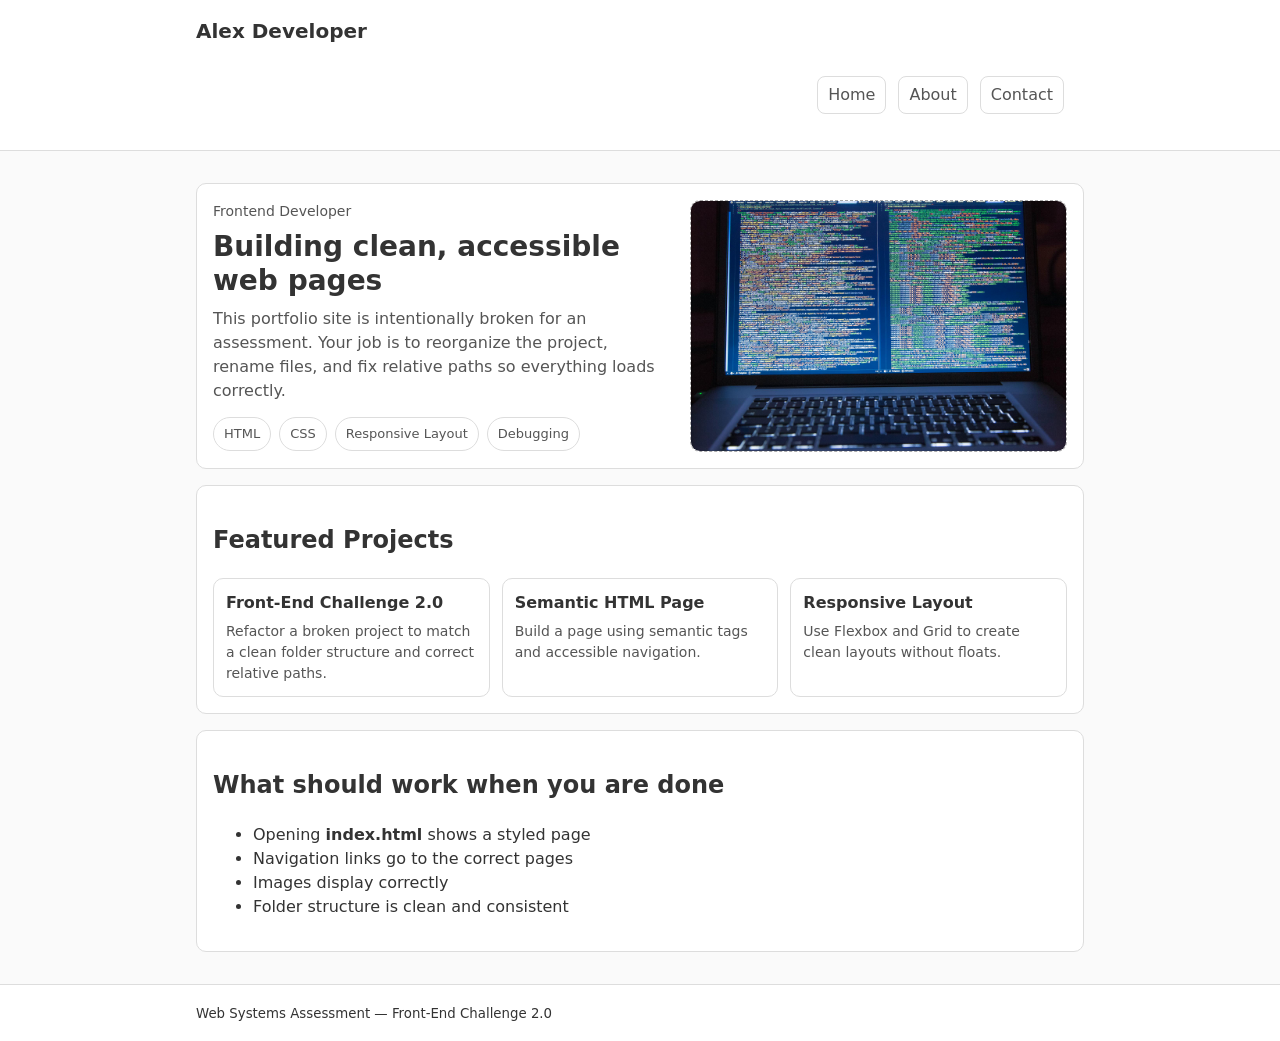
<file: index.html>
<!doctype html>
<html lang="en">
  <head>
    <meta charset="utf-8" />
    <meta name="viewport" content="width=device-width, initial-scale=1" />
    <title>Developer Portfolio</title>

    <!-- INTENTIONALLY BROKEN: wrong stylesheet path and filename -->
    <link rel="stylesheet" href="./css/styles.css" />
  </head>
  <body>
    <header class="site-header">
      <div class="container">
        <h1 class="site-title">Alex Developer</h1>

        <nav class="site-nav" aria-label="Primary">
          <!-- INTENTIONALLY BROKEN: these hrefs do not match existing filenames/locations -->
          <a href="index.html">Home</a>
          <a href="about.html">About</a>
          <a href="pages/contact.html">Contact</a>
        </nav>
      </div>
    </header>

    <main class="container">
      <section class="hero card">
        <div class="hero-grid">
          <div class="hero-copy">
            <p class="hero-kicker">Frontend Developer</p>
            <h2 class="hero-title">Building clean, accessible web pages</h2>
            <p class="hero-text">
              This portfolio site is intentionally broken for an assessment.
              Your job is to reorganize the project, rename files, and fix
              relative paths so everything loads correctly.
            </p>

            <ul class="tag-list" aria-label="Key skills">
              <li class="tag">HTML</li>
              <li class="tag">CSS</li>
              <li class="tag">Responsive Layout</li>
              <li class="tag">Debugging</li>
            </ul>
          </div>

          <div class="hero-media">
            <!--
              INTENTIONALLY BROKEN:
              - The banner image currently exists with a different name.
              - Students must create the banner folder and rename the banner file.
            -->
            <img
              class="hero-banner"
              src="./assets/img/banner/hero-banner.jpg"
              alt="Laptop with code on screen"
              width="1120"
              height="560"
            />
          </div>
        </div>
      </section>

      <section class="card">
        <h2>Featured Projects</h2>
        <div class="project-grid">
          <article class="project">
            <h3 class="project-title">Front-End Challenge 2.0</h3>
            <p class="project-text">
              Refactor a broken project to match a clean folder structure and
              correct relative paths.
            </p>
          </article>
          <article class="project">
            <h3 class="project-title">Semantic HTML Page</h3>
            <p class="project-text">
              Build a page using semantic tags and accessible navigation.
            </p>
          </article>
          <article class="project">
            <h3 class="project-title">Responsive Layout</h3>
            <p class="project-text">
              Use Flexbox and Grid to create clean layouts without floats.
            </p>
          </article>
        </div>
      </section>

      <section class="card">
        <h2>What should work when you are done</h2>
        <ul>
          <li>Opening <strong>index.html</strong> shows a styled page</li>
          <li>Navigation links go to the correct pages</li>
          <li>Images display correctly</li>
          <li>Folder structure is clean and consistent</li>
        </ul>
      </section>
    </main>

    <footer class="site-footer">
      <div class="container">
        <small>Web Systems Assessment — Front-End Challenge 2.0</small>
      </div>
    </footer>
  </body>
</html>
</file>
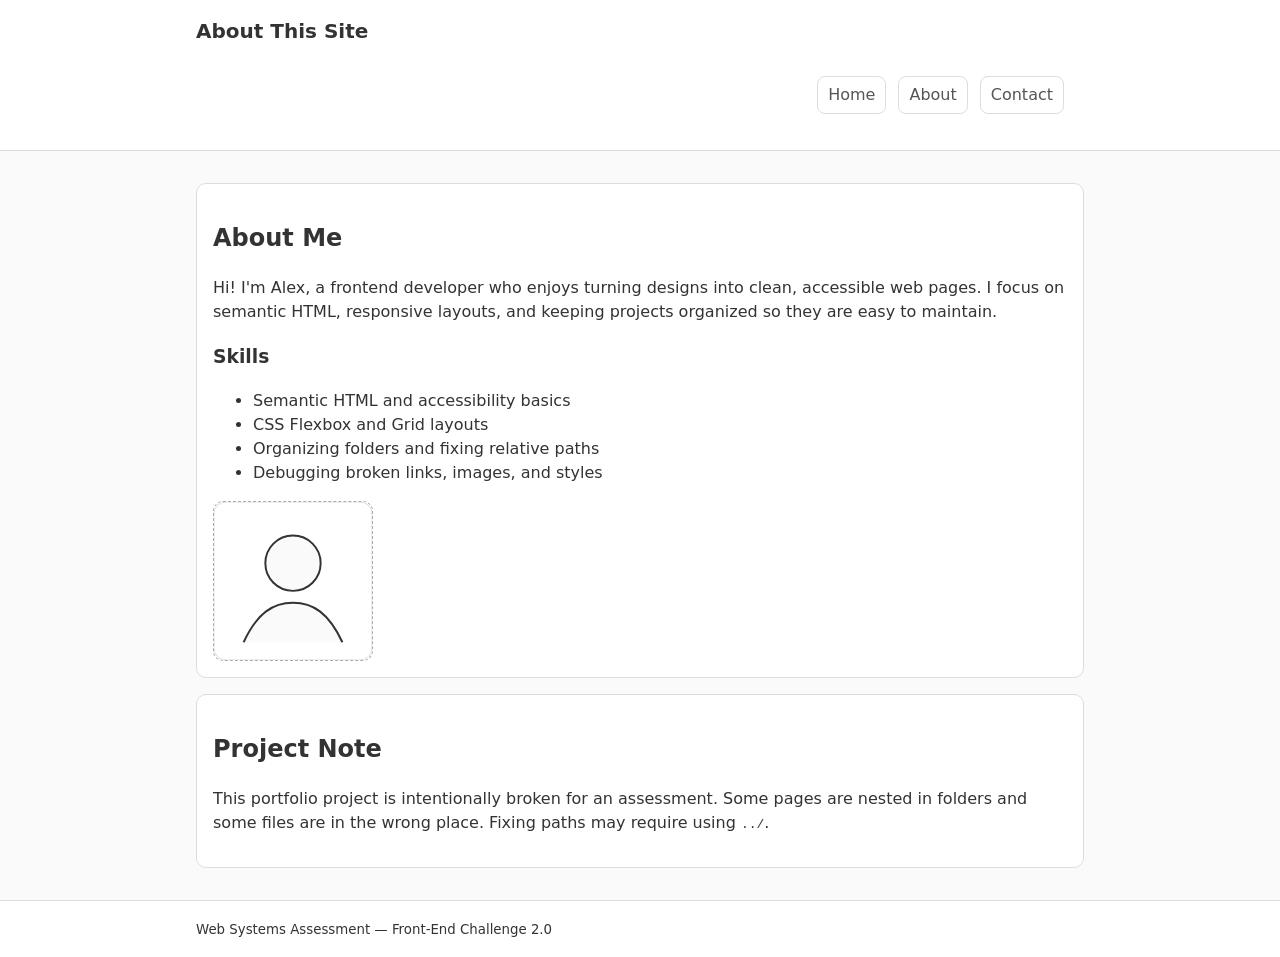
<file: about.html>
<!doctype html>
<html lang="en">
  <head>
    <meta charset="utf-8" />
    <meta name="viewport" content="width=device-width, initial-scale=1" />
    <title>About</title>

    <!-- INTENTIONALLY BROKEN: wrong stylesheet path and filename -->
    <link rel="stylesheet" href="css/styles.css" />
  </head>
  <body>
    <header class="site-header">
      <div class="container">
        <h1 class="site-title">About This Site</h1>

        <nav class="site-nav" aria-label="Primary">
          <!-- INTENTIONALLY BROKEN: filenames/paths are not correct -->
          <a href="index.html">Home</a>
          <a href="about.html" aria-current="page">About</a>
          <a href="pages/contact.html">Contact</a>
        </nav>
      </div>
    </header>

    <main class="container">
      <section class="card">
        <h2>About Me</h2>
        <p>
          Hi! I'm Alex, a frontend developer who enjoys turning designs into
          clean, accessible web pages. I focus on semantic HTML, responsive
          layouts, and keeping projects organized so they are easy to maintain.
        </p>

        <h3>Skills</h3>
        <ul>
          <li>Semantic HTML and accessibility basics</li>
          <li>CSS Flexbox and Grid layouts</li>
          <li>Organizing folders and fixing relative paths</li>
          <li>Debugging broken links, images, and styles</li>
        </ul>

        <!-- INTENTIONALLY BROKEN: wrong image path and filename -->
        <img
          class="profile-image"
          src="../assets/img/profile.svg"
          alt="A simple profile icon"
          width="160"
          height="160"
        />
      </section>

      <section class="card">
        <h2>Project Note</h2>
        <p>
          This portfolio project is intentionally broken for an assessment. Some
          pages are nested in folders and some files are in the wrong place.
          Fixing paths may require using <code>../</code>.
        </p>
      </section>
    </main>

    <footer class="site-footer">
      <div class="container">
        <small>Web Systems Assessment — Front-End Challenge 2.0</small>
      </div>
    </footer>
  </body>
</html>
</file>
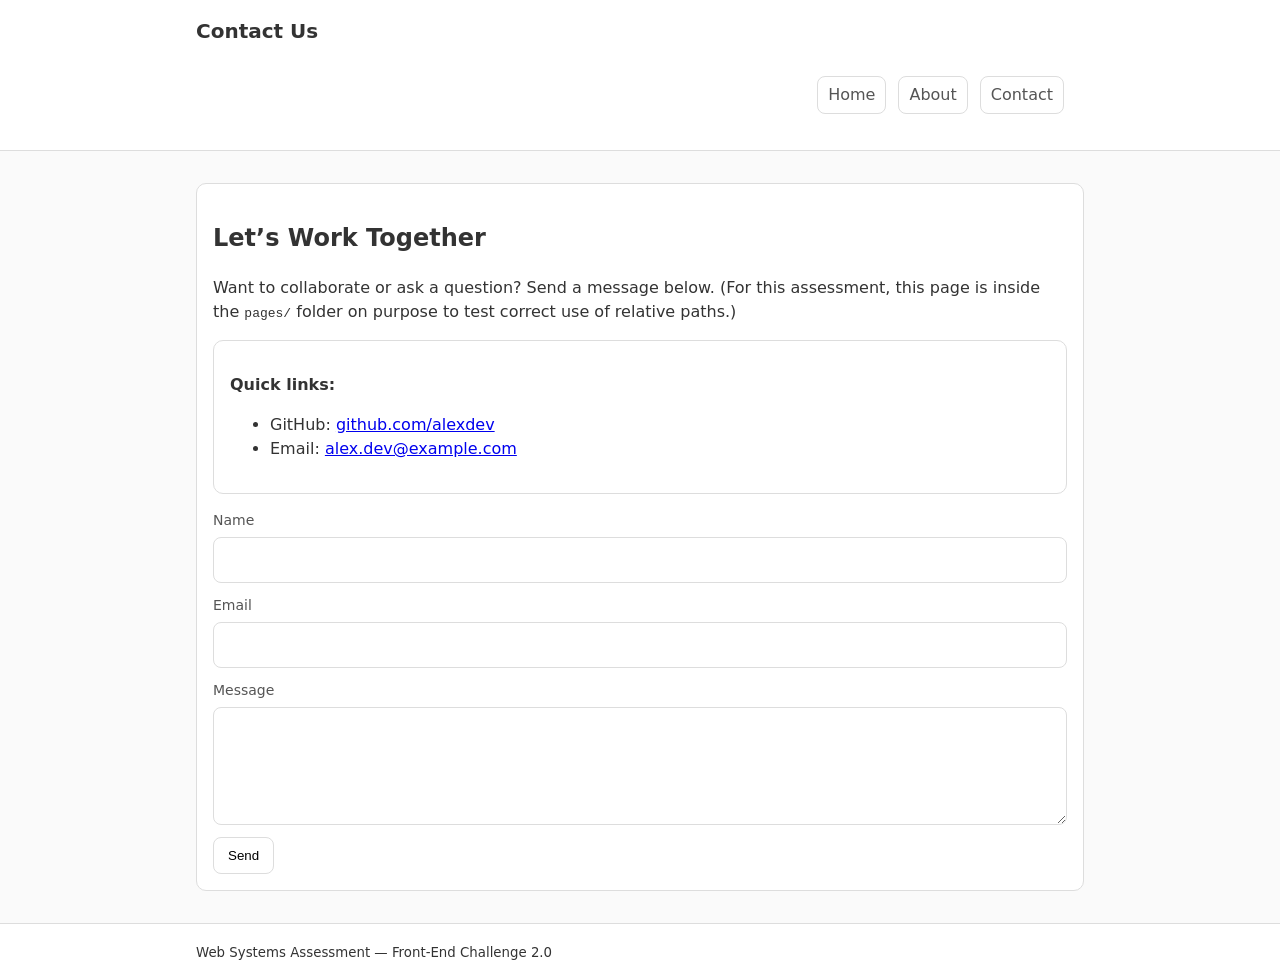
<file: pages/contact.html>
<!doctype html>
<html lang="en">
  <head>
    <meta charset="utf-8" />
    <meta name="viewport" content="width=device-width, initial-scale=1" />
    <title>Contact</title>

    <!-- INTENTIONALLY BROKEN: wrong relative path to CSS from a nested page -->
    <link rel="stylesheet" href="../css/styles.css" />
  </head>
  <body>
    <header class="site-header">
      <div class="container">
        <h1 class="site-title">Contact Us</h1>

        <nav class="site-nav" aria-label="Primary">
          <!-- INTENTIONALLY BROKEN: wrong paths back to root pages -->
          <a href="../index.html">Home</a>
          <a href="../about.html">About</a>
          <a href="contact.html" aria-current="page">Contact</a>
        </nav>
      </div>
    </header>

    <main class="container">
      <section class="card">
        <h2>Let’s Work Together</h2>
        <p>
          Want to collaborate or ask a question? Send a message below. (For this
          assessment, this page is inside the <code>pages/</code>
          folder on purpose to test correct use of relative paths.)
        </p>

        <div class="card" aria-label="Quick links">
          <p><strong>Quick links:</strong></p>
          <ul>
            <li>GitHub: <a href="#">github.com/alexdev</a></li>
            <li>Email: <a href="#">alex.dev@example.com</a></li>
          </ul>
        </div>

        <form class="contact-form">
          <label class="field">
            <span class="field-label">Name</span>
            <input class="field-input" type="text" name="name" />
          </label>

          <label class="field">
            <span class="field-label">Email</span>
            <input class="field-input" type="email" name="email" />
          </label>

          <label class="field">
            <span class="field-label">Message</span>
            <textarea class="field-input" name="message" rows="4"></textarea>
          </label>

          <button class="btn" type="submit">Send</button>
        </form>
      </section>
    </main>

    <footer class="site-footer">
      <div class="container">
        <small>Web Systems Assessment — Front-End Challenge 2.0</small>
      </div>
    </footer>
  </body>
</html>
</file>
<file: css/styles.css>
/*
  NOTE: This CSS file is intentionally placed in a non-standard folder name.
  The assessment expects students to reorganize into a clean structure (e.g., css/styles.css)
  and fix all related paths.
*/

:root {
  --bg: #fafafa;
  --card-bg: #fff;
  --text: #333;
  --muted: #555;
  --border: #ddd;
}

* {
  box-sizing: border-box;
}

body {
  margin: 0;
  font-family:
    system-ui,
    -apple-system,
    Segoe UI,
    Roboto,
    Arial,
    sans-serif;
  background: var(--bg);
  color: var(--text);
  line-height: 1.5;
}

.container {
  max-width: 920px;
  margin: 0 auto;
  padding: 16px;
}

.site-header,
.site-footer {
  border-bottom: 1px solid var(--border);
  background: var(--card-bg);
}

.site-footer {
  border-top: 1px solid var(--border);
  border-bottom: none;
}

.site-title {
  margin: 0;
  font-size: 20px;
}

.site-nav {
  display: flex;
  gap: 12px;
  margin-top: 10px;
}

.site-nav a {
  color: var(--muted);
  text-decoration: none;
  padding: 6px 10px;
  border: 1px solid var(--border);
  border-radius: 8px;
  background: #fff;
}

.card {
  background: var(--card-bg);
  border: 1px solid var(--border);
  border-radius: 10px;
  padding: 16px;
  margin: 16px 0;
}

.hero-image,
.profile-image {
  display: block;
  margin-top: 12px;
  max-width: 100%;
  height: auto;
  border: 1px dashed #aaa;
  border-radius: 10px;
}

.contact-form {
  margin-top: 12px;
  display: grid;
  gap: 12px;
}

.field {
  display: grid;
  gap: 6px;
}

.field-label {
  font-size: 14px;
  color: var(--muted);
}

.field-input {
  padding: 10px 12px;
  border: 1px solid var(--border);
  border-radius: 8px;
  font: inherit;
}

.btn {
  justify-self: start;
  padding: 10px 14px;
  border: 1px solid var(--border);
  border-radius: 8px;
  background: #fff;
  cursor: pointer;
}

/* Portfolio-style homepage layout */

.hero {
  overflow: hidden;
}

.hero-grid {
  display: grid;
  gap: 16px;
  align-items: start;
}

@media (min-width: 800px) {
  .hero-grid {
    grid-template-columns: 1.1fr 0.9fr;
    align-items: center;
  }
}

.hero-kicker {
  margin: 0 0 8px;
  color: var(--muted);
  font-size: 14px;
}

.hero-title {
  margin: 0 0 10px;
  font-size: 28px;
  line-height: 1.2;
}

.hero-text {
  margin: 0 0 14px;
  color: var(--muted);
}

.tag-list {
  list-style: none;
  padding: 0;
  margin: 0;
  display: flex;
  flex-wrap: wrap;
  gap: 8px;
}

.tag {
  border: 1px solid var(--border);
  border-radius: 999px;
  padding: 6px 10px;
  background: #fff;
  font-size: 13px;
  color: var(--muted);
}

.hero-banner {
  width: 100%;
  height: auto;
  display: block;
  border: 1px dashed #aaa;
  border-radius: 10px;
}

.project-grid {
  display: grid;
  gap: 12px;
  margin-top: 12px;
}

@media (min-width: 800px) {
  .project-grid {
    grid-template-columns: repeat(3, 1fr);
  }
}

.project {
  border: 1px solid var(--border);
  border-radius: 10px;
  padding: 12px;
  background: #fff;
}

.project-title {
  margin: 0 0 6px;
  font-size: 16px;
}

.project-text {
  margin: 0;
  color: var(--muted);
  font-size: 14px;
}

nav {
  display: flex;
  justify-content: flex-end;
  align-items: center;
  padding: 20px;
}

.nav-links {
    display: flex;
    gap: 20px;
}
</file>
